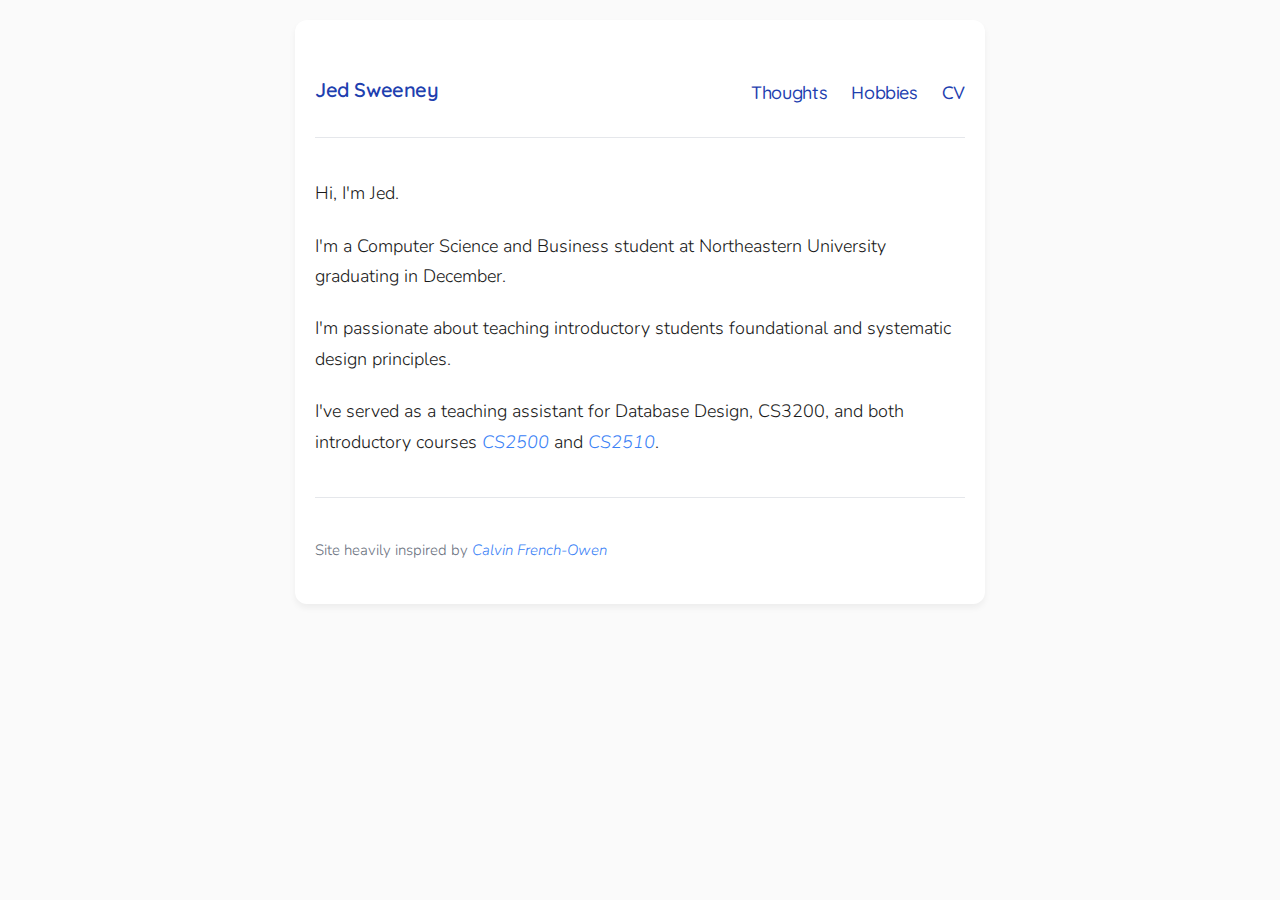
<file: index.html>
<!DOCTYPE html>
<html lang="en">
<head>
    <meta charset="UTF-8">
    <meta name="viewport" content="width=device-width, initial-scale=1.0">
    <title>Jed Sweeney</title>
    <link href="https://fonts.googleapis.com/css2?family=Nunito:wght@300;400;600&family=Quicksand:wght@500;600&display=swap" rel="stylesheet">
    <link href="/style/home.css" rel="stylesheet"> 
</head>
<body>
    <div class="content">
        <header>
            <a class="nav-links" href="index.html"><h1>Jed Sweeney</h1></a>
            <nav>
                <a class="nav-links" href="/pages/notes.html"><h2>Thoughts</h2></a>
                <a class="nav-links" href="https://www.strava.com/athletes/115753443" target="_blank"><h2>Hobbies</h2></a>
                <a class="nav-links" href="assets/resume.pdf" target="_blank"><h2>CV</h2></a>
            </nav>
        </header>
        <p>Hi, I'm Jed.</p>
        <p>I'm a Computer Science and Business student at Northeastern University graduating in December.</p>
        <p>I'm passionate about teaching introductory students foundational and systematic design principles.</p>
        <p>I've served as a teaching assistant for Database Design, CS3200, and both introductory courses <a class="homepage-links" href="https://pages.github.khoury.northeastern.edu/2500/2024F/">CS2500</a>
            and <a class="homepage-links" href="https://course.ccs.neu.edu/cs2510/index.html">CS2510</a>. 
        </p>
        <hr/>
        <footer>
            Site heavily inspired by <a class="homepage-links" href="https://calv.info">Calvin French-Owen</a>
        </footer>
    </div>    
</body>
</html>
</file>
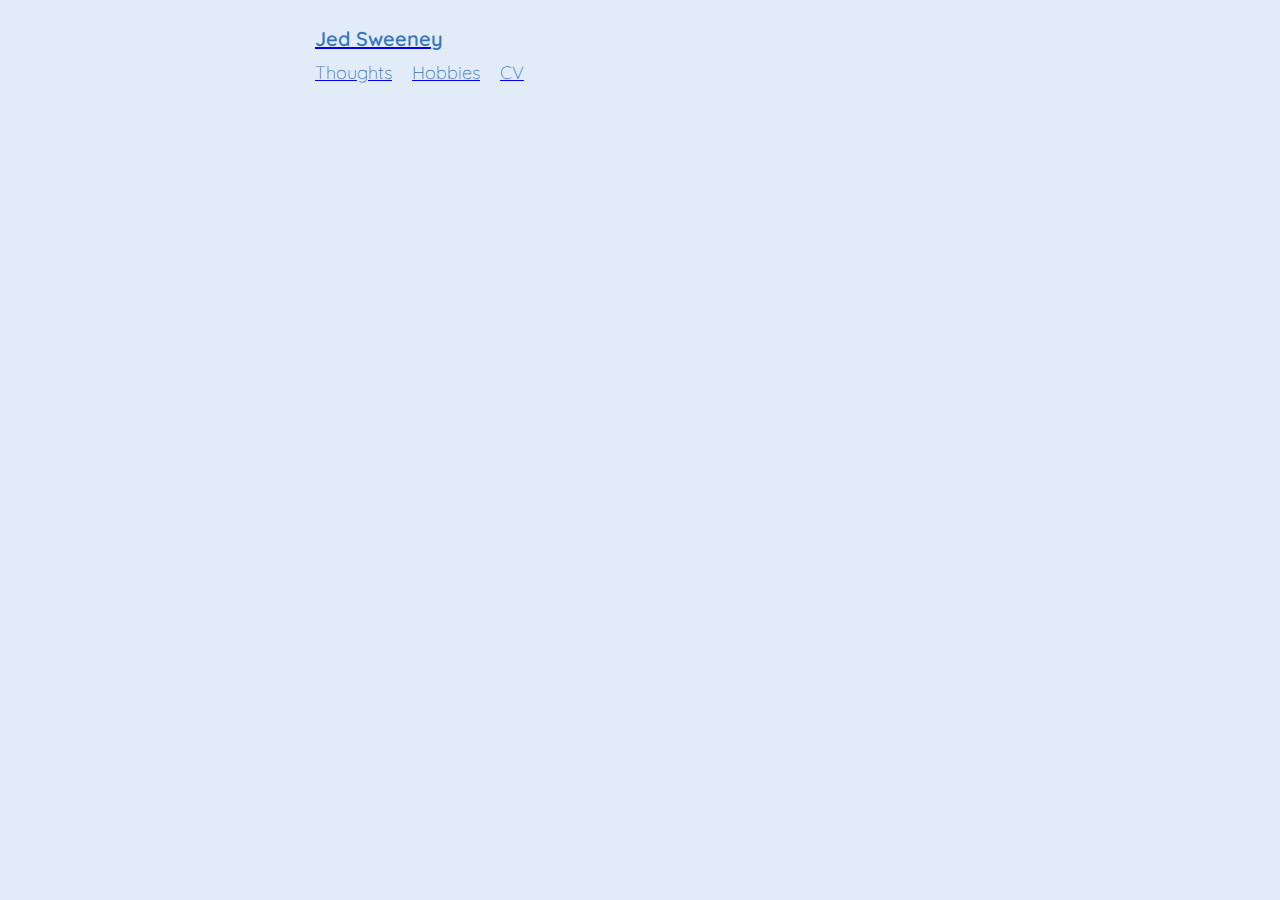
<file: notes.html>
<!DOCTYPE html>
<html lang="en">
<head>
    <meta charset="UTF-8">
    <meta name="viewport" content="width=device-width, initial-scale=1.0">
    <title>Jed's Thoughts</title>
    <link href="https://fonts.googleapis.com/css2?family=Nunito:wght@300;400;600&family=Quicksand:wght@500;600&display=swap" rel="stylesheet">
    <link href="home.css" rel="stylesheet"> 
    <link href="notes.css" rel="stylesheet">
</head>
<body>
    <div class="content">
        <header>
            <a class="nav-links" href="index.html"><h1>Jed Sweeney</h1></a>
            <nav>
                <a class="nav-links" href="notes.html"><h2>Thoughts</h2></a>
                <a class="nav-links" href="https://www.strava.com/athletes/115753443" target="_blank"><h2>Hobbies</h2></a>
                <a class="nav-links" href="assets/resume.pdf" target="_blank"><h2>CV</h2></a>
            </nav>
        </header>
        <div id="posts"></div>
    </div>     
    <script src="notes.js"></script>
</body>
</html>
</file>
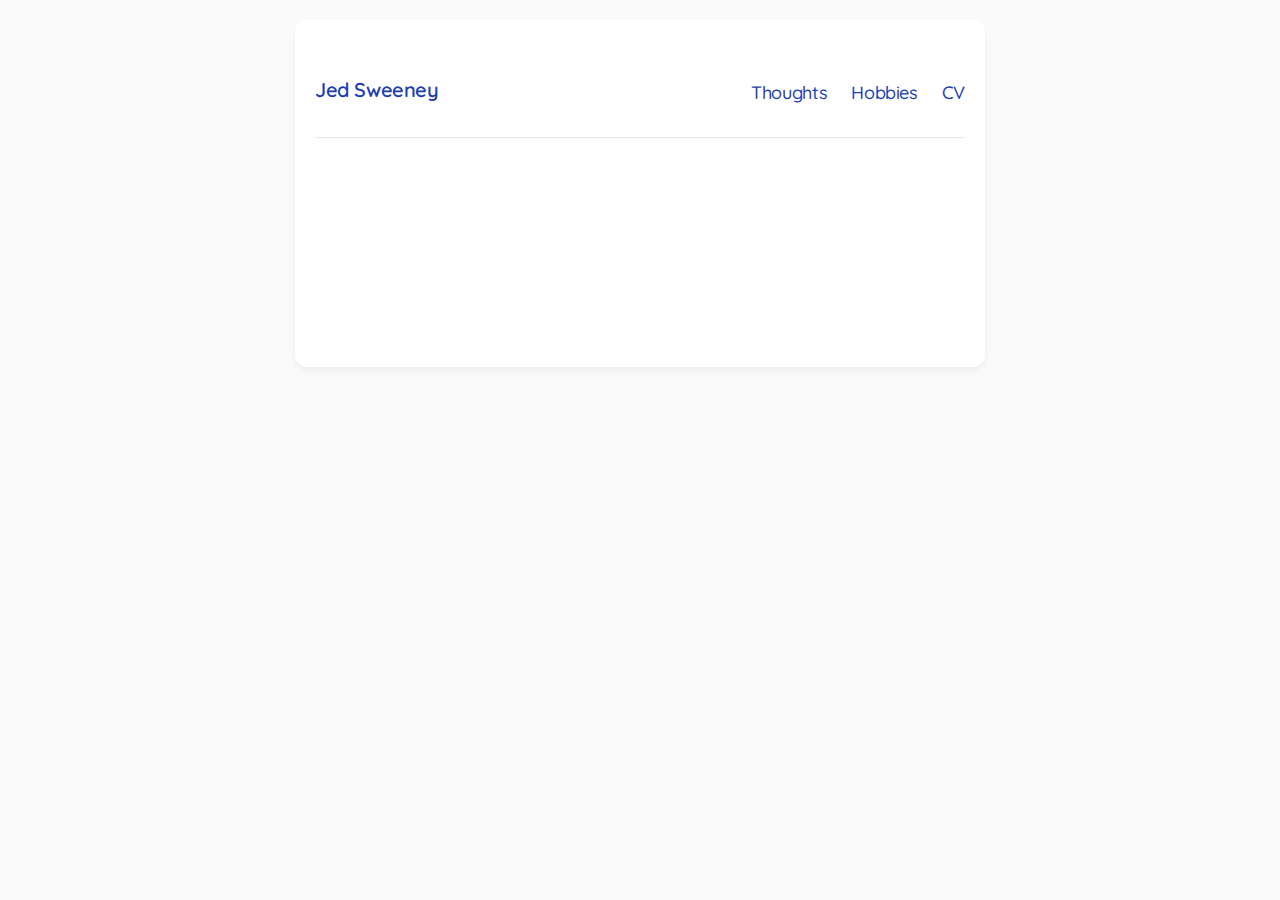
<file: pages/notes.html>
<!DOCTYPE html>
<html lang="en">
<head>
    <meta charset="UTF-8">
    <meta name="viewport" content="width=device-width, initial-scale=1.0">
    <title>Jed's Thoughts</title>
    <link href="https://fonts.googleapis.com/css2?family=Nunito:wght@300;400;600&family=Quicksand:wght@500;600&display=swap" rel="stylesheet">
    <link href="/style/home.css" rel="stylesheet"> 
    <link href="/style/notes.css" rel="stylesheet">
</head>
<body>
    <div class="content">
        <header>
            <a class="nav-links" href="/index.html"><h1>Jed Sweeney</h1></a>
            <nav>
                <a class="nav-links" href="/pages/notes.html"><h2>Thoughts</h2></a>
                <a class="nav-links" href="https://www.strava.com/athletes/115753443" target="_blank"><h2>Hobbies</h2></a>
                <a class="nav-links" href="/assets/resume.pdf" target="_blank"><h2>CV</h2></a>
            </nav>
        </header>
        <div id="posts"></div>
    </div>     
    <script src="/scripts/notes.js"></script>
</body>
</html>
</file>
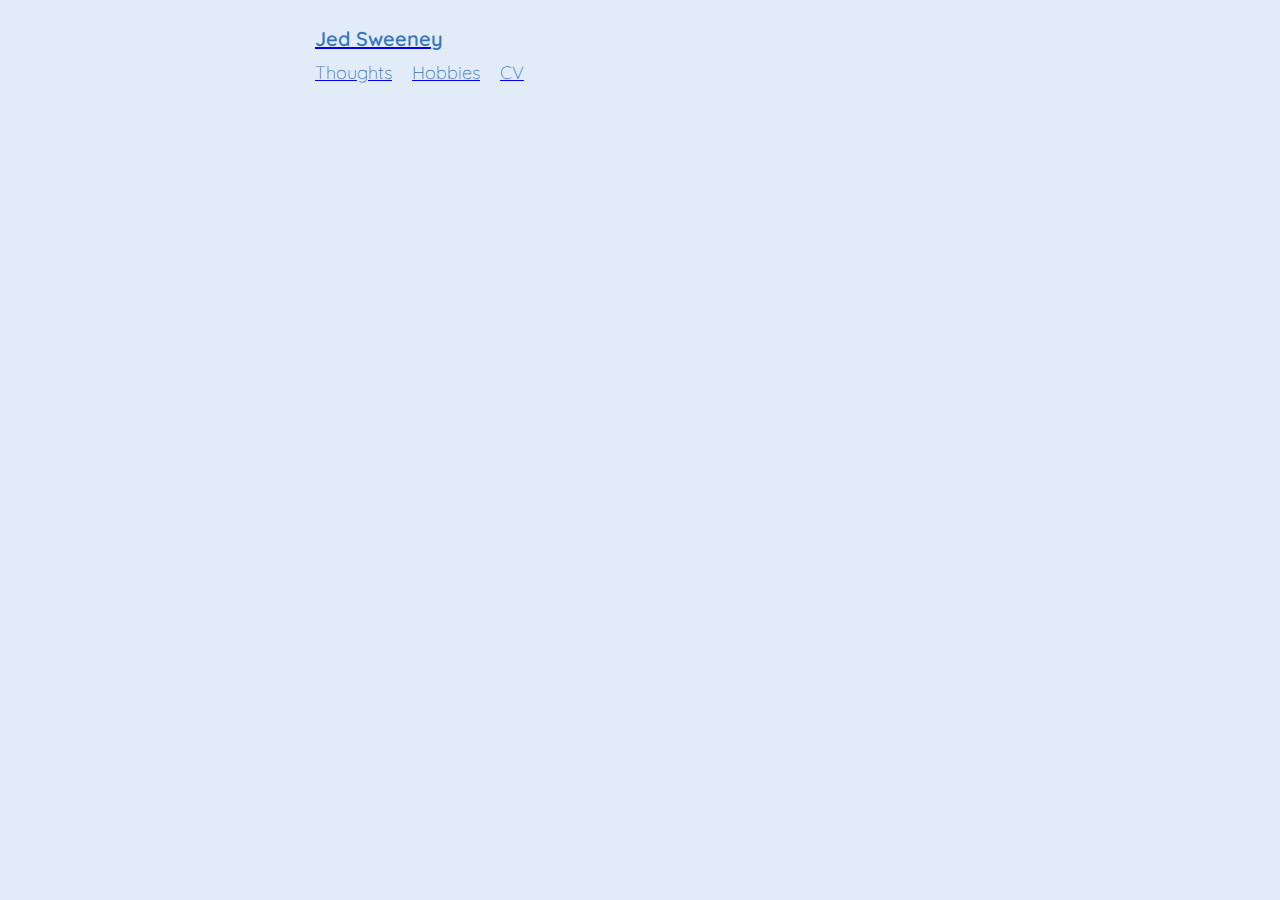
<file: thoughts/blog-0.html>
<!DOCTYPE html>
<html lang="en">
<head>
    <meta charset="UTF-8">
    <meta name="viewport" content="width=device-width, initial-scale=1.0">
    <title>Jed Sweeney</title>
    <link href="https://fonts.googleapis.com/css2?family=Nunito:wght@300;400;600&family=Quicksand:wght@500;600&display=swap" rel="stylesheet">
    <link href="/home.css" rel="stylesheet"> 
</head>
<body>
    <div class="content">
        <header>
            <a class="nav-links" href="index.html"><h1>Jed Sweeney</h1></a>
            <nav>
                <a class="nav-links" href="notes.html"><h2>Thoughts</h2></a>
                <a class="nav-links" href="https://www.strava.com/athletes/115753443" target="_blank"><h2>Hobbies</h2></a>
                <a class="nav-links" href="assets/resume.pdf" target="_blank"><h2>CV</h2></a>
            </nav>
        </header>
    </div>    
</body>
</html>
</file>
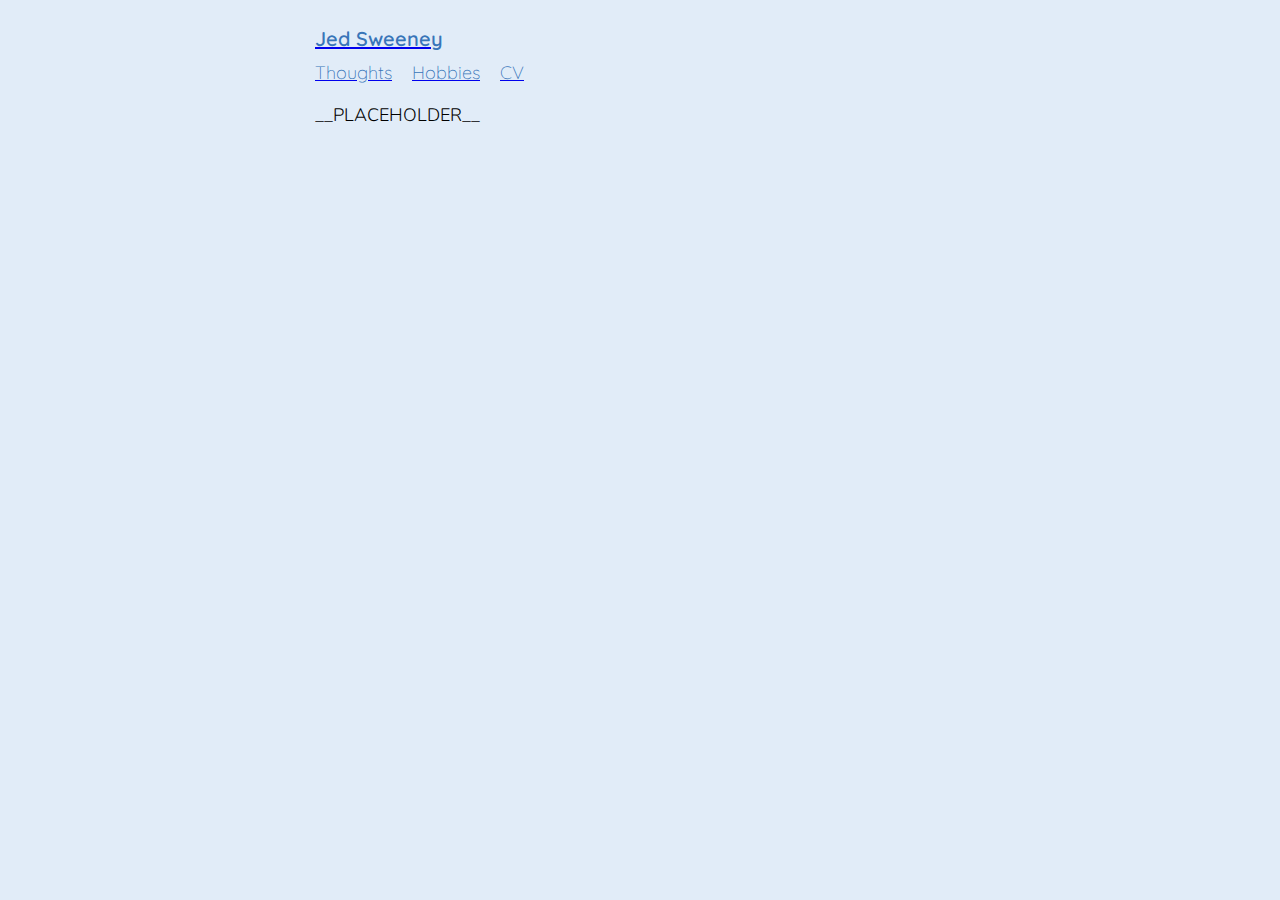
<file: thoughts/html-pages/base-page.html>
<!DOCTYPE html>
<html lang="en">
<head>
    <meta charset="UTF-8">
    <meta name="viewport" content="width=device-width, initial-scale=1.0">
    <title>Jed's Thoughts</title>
    <link href="https://fonts.googleapis.com/css2?family=Nunito:wght@300;400;600&family=Quicksand:wght@500;600&display=swap" rel="stylesheet">
    <link href="/home.css" rel="stylesheet"> 
    <link href="/notes.css" rel="stylesheet">
</head>
<body>
    <div class="content">
        <header>
            <a class="nav-links" href="index.html"><h1>Jed Sweeney</h1></a>
            <nav>
                <a class="nav-links" href="/notes.html"><h2>Thoughts</h2></a>
                <a class="nav-links" href="https://www.strava.com/athletes/115753443" target="_blank"><h2>Hobbies</h2></a>
                <a class="nav-links" href="/assets/resume.pdf" target="_blank"><h2>CV</h2></a>
            </nav>
        </header>
        <div id="content-container">__PLACEHOLDER__</div>
    </div>     
</body>
</html>
</file>
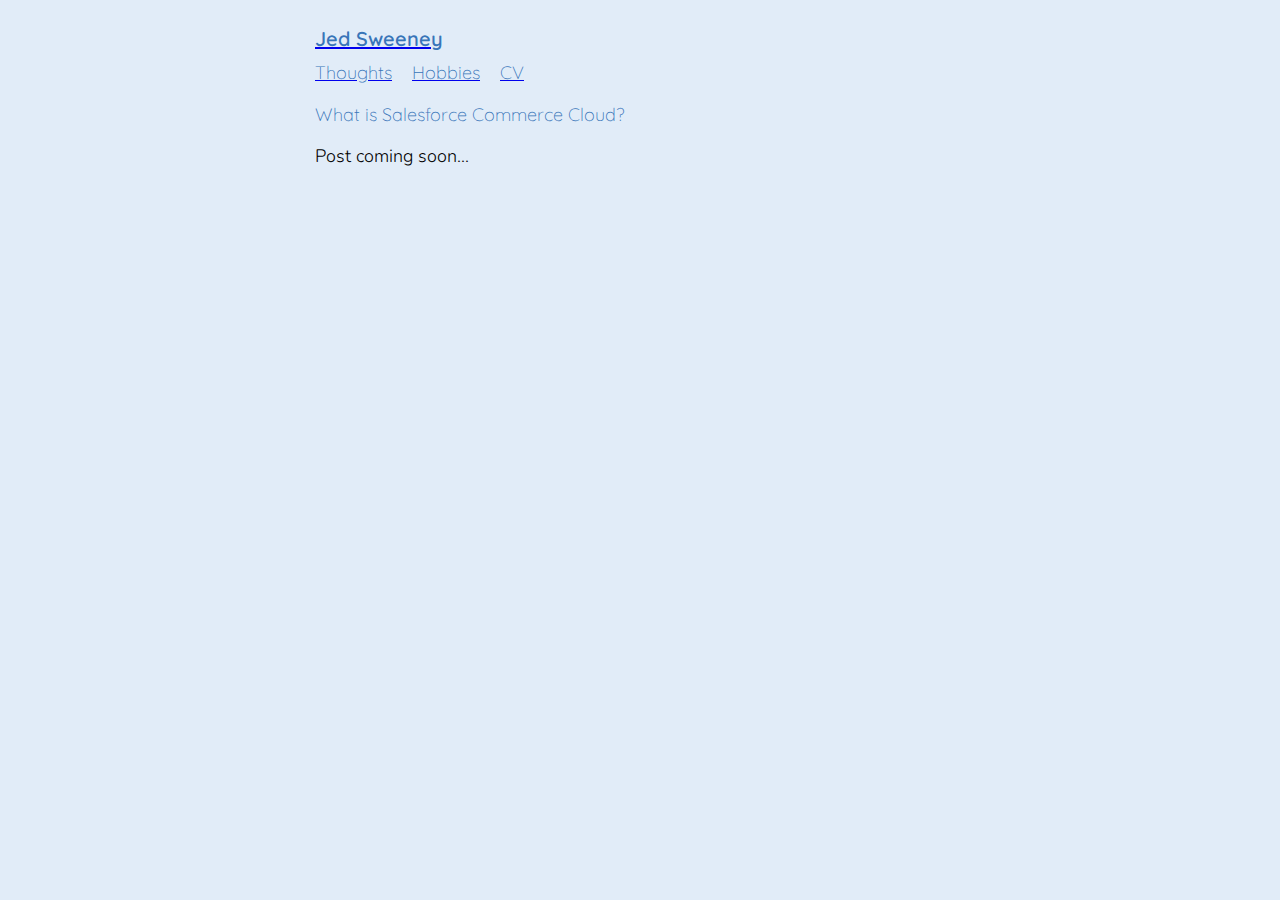
<file: thoughts/html-pages/salesforce.html>
<!DOCTYPE html>
<html lang="en">
<head>
    <meta charset="UTF-8">
    <meta name="viewport" content="width=device-width, initial-scale=1.0">
    <title>Jed's Thoughts</title>
    <link href="https://fonts.googleapis.com/css2?family=Nunito:wght@300;400;600&family=Quicksand:wght@500;600&display=swap" rel="stylesheet">
    <link href="/home.css" rel="stylesheet"> 
    <link href="/notes.css" rel="stylesheet">
</head>
<body>
    <div class="content">
        <header>
            <a class="nav-links" href="index.html"><h1>Jed Sweeney</h1></a>
            <nav>
                <a class="nav-links" href="/notes.html"><h2>Thoughts</h2></a>
                <a class="nav-links" href="https://www.strava.com/athletes/115753443" target="_blank"><h2>Hobbies</h2></a>
                <a class="nav-links" href="/assets/resume.pdf" target="_blank"><h2>CV</h2></a>
            </nav>
        </header>
        <div id="content-container"><h2>What is Salesforce Commerce Cloud?</h2>
<p>Post coming soon...</p>
</div>
    </div>     
</body>
</html>
</file>
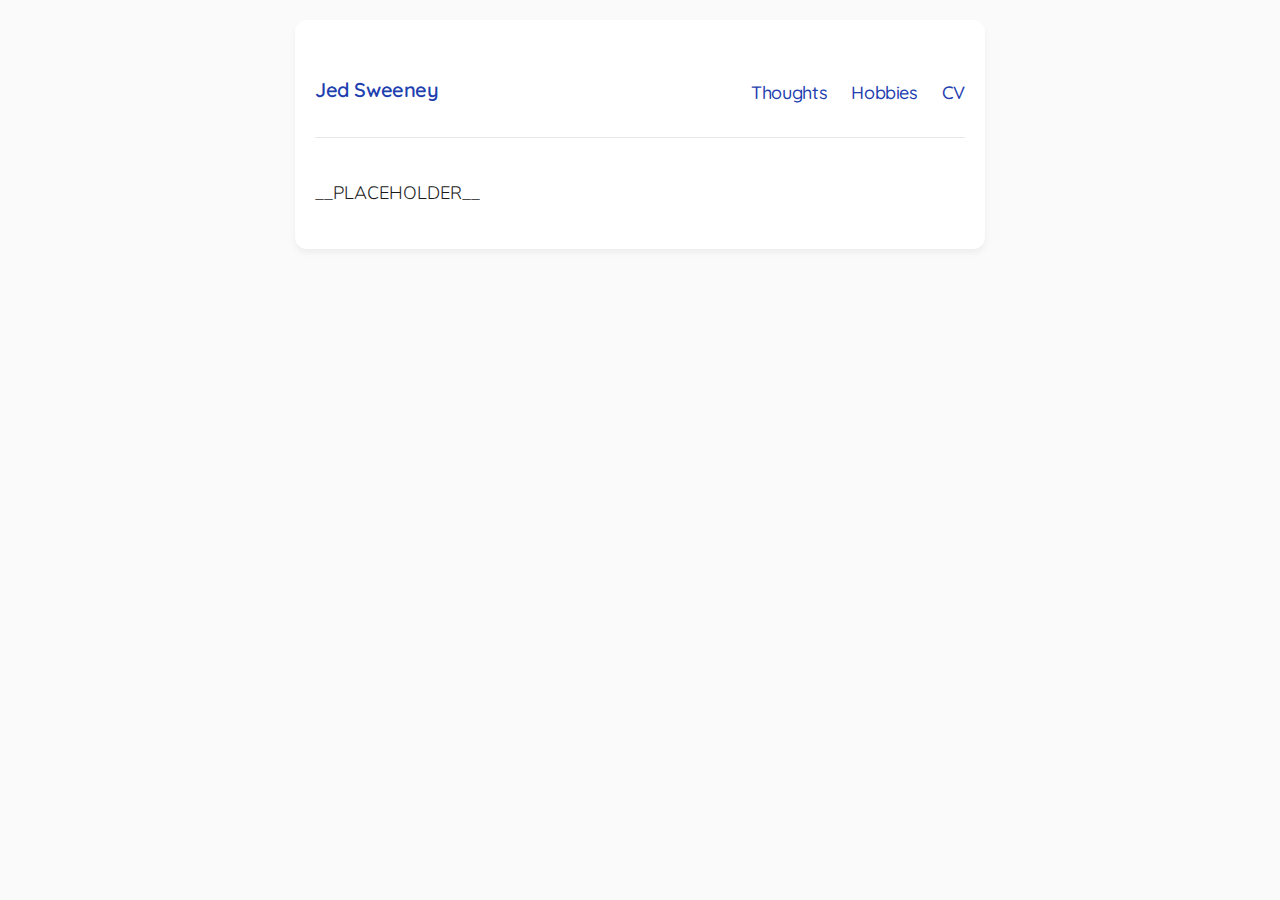
<file: pages/thoughts/html-pages/base-page.html>
<!DOCTYPE html>
<html lang="en">
<head>
    <meta charset="UTF-8">
    <meta name="viewport" content="width=device-width, initial-scale=1.0">
    <title>Jed's Thoughts</title>
    <link href="https://fonts.googleapis.com/css2?family=Nunito:wght@300;400;600&family=Quicksand:wght@500;600&display=swap" rel="stylesheet">
    <link href="/style/home.css" rel="stylesheet"> 
    <link href="/style/notes.css" rel="stylesheet">
</head>
<body>
    <div class="content">
        <header>
            <a class="nav-links" href="/index.html"><h1>Jed Sweeney</h1></a>
            <nav>
                <a class="nav-links" href="/pages/notes.html"><h2>Thoughts</h2></a>
                <a class="nav-links" href="https://www.strava.com/athletes/115753443" target="_blank"><h2>Hobbies</h2></a>
                <a class="nav-links" href="/assets/resume.pdf" target="_blank"><h2>CV</h2></a>
            </nav>
        </header>
        <div id="content-container">__PLACEHOLDER__</div>
    </div>     
</body>
</html>
</file>
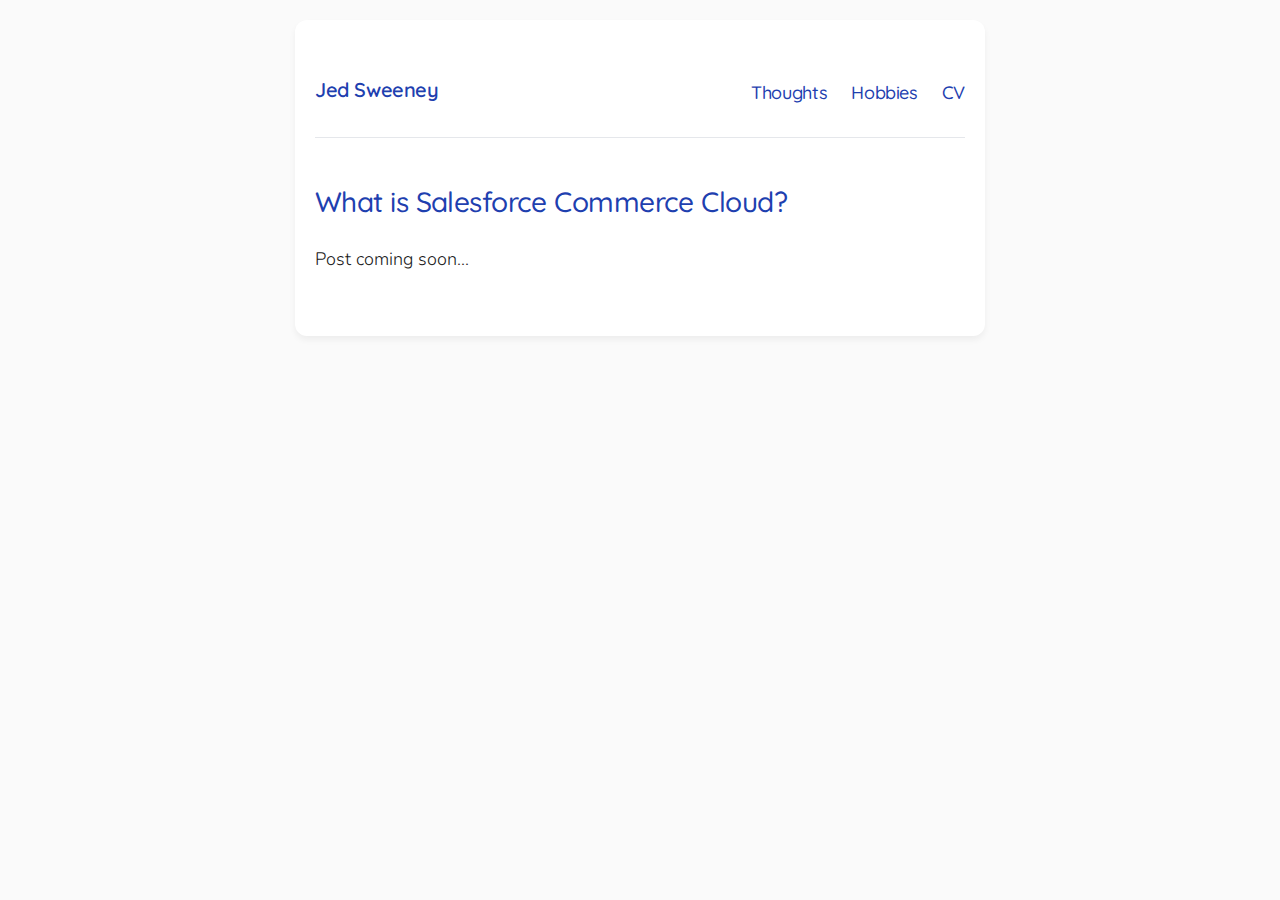
<file: pages/thoughts/html-pages/salesforce.html>
<!DOCTYPE html>
<html lang="en">
<head>
    <meta charset="UTF-8">
    <meta name="viewport" content="width=device-width, initial-scale=1.0">
    <title>Jed's Thoughts</title>
    <link href="https://fonts.googleapis.com/css2?family=Nunito:wght@300;400;600&family=Quicksand:wght@500;600&display=swap" rel="stylesheet">
    <link href="/style/home.css" rel="stylesheet"> 
    <link href="/style/notes.css" rel="stylesheet">
</head>
<body>
    <div class="content">
        <header>
            <a class="nav-links" href="/index.html"><h1>Jed Sweeney</h1></a>
            <nav>
                <a class="nav-links" href="/pages/notes.html"><h2>Thoughts</h2></a>
                <a class="nav-links" href="https://www.strava.com/athletes/115753443" target="_blank"><h2>Hobbies</h2></a>
                <a class="nav-links" href="/assets/resume.pdf" target="_blank"><h2>CV</h2></a>
            </nav>
        </header>
        <div id="content-container"><h2>What is Salesforce Commerce Cloud?</h2>
<p>Post coming soon...</p>
</div>
    </div>     
</body>
</html>
</file>
<file: style/home.css>
@import '/style/color-scheme.css'; 

body {
    background-color: var(--background);
    font-family: 'Nunito', sans-serif;
    font-weight: 300;
    font-size: 18px;
    color: var(--text-primary);
    line-height: 1.7;
    margin: 0;
    padding: 20px;
}

h1, h2, h3, h4, h5, h6, header {
    font-size: 20px; 
    color: var(--headers);     
    font-family: 'Quicksand', sans-serif;
    font-weight: 600;
    margin-bottom: 0.5em;
    letter-spacing: -0.02em;
}

h2 {
    font-size: 18px; 
    font-weight: 500;
    margin-top: 0; 
    padding: 0; 
}

.content {
    margin: auto; 
    max-width: 650px; 
    padding: 40px 20px;
    background-color: var(--surface);
    border-radius: 12px;
    box-shadow: 0 4px 6px var(--shadow);
}

header {
    display: flex; 
    justify-content: space-between;
    align-items: flex-end;
    flex-wrap: wrap; 
    gap: 20px;
    margin-bottom: 40px;
    padding-bottom: 20px;
    border-bottom: 1px solid var(--border);
}

nav {
    display: flex; 
    gap: 24px; 
    justify-content: space-between;
    align-items: start; 
}

.nav-links {
    text-decoration: none; 
    font-weight: 400;
    color: var(--links); 
    font-size: 18px; 
    font-style: normal;
    transition: color 0.2s ease;
    position: relative;
}

.nav-links:hover {
    color: var(--links-hover);
}

.nav-links h1, .nav-links h2 {
    color: var(--headers);
    transition: color 0.2s ease;
}

.nav-links:hover h1, .nav-links:hover h2 {
    color: var(--links-hover);
}

.homepage-links { 
    text-decoration: none; 
    color: var(--links); 
    font-style: italic;
    transition: color 0.2s ease;
    border-bottom: 1px solid transparent;
}

.homepage-links:hover {
    color: var(--links-hover);
    border-bottom-color: var(--links-hover);
}

p {
    margin-bottom: 1.2em;
    color: var(--text-primary);
}

hr {
    border: none;
    border-top: 1px solid var(--border);
    margin: 40px 0;
}

footer {
    font-size: 15px;
    color: var(--text-secondary);
    margin-top: 40px;
}
</file>
<file: home.css>
body {
    background-color: #E1ECF8;
    font-family: 'Nunito', sans-serif;
    font-weight: 300;
    font-size: 18px; 
}
h1, h2, h3, h4, h5, h6, header {
    font-size: 20px; 
    color: #3875B8;     
    font-family: 'Quicksand', sans-serif;
    font-weight: 600;
    margin-bottom: 0.5em;
}

h2 {
    font-size: 18px; 
    font-weight: 200;
    margin-top: 0; 
    padding: 0; 
}


.content {
    margin: auto; 
    max-width: 650px; 
    padding: 5px;
}

header {
    display: flex; 
    justify-content: space-between;
    align-items: flex-end;
    flex-wrap: wrap; 
    column-gap: 16em; 
}

nav {
    display: flex; 
    gap: 20px; 
    justify-content: space-between;
    align-items: start; 
}
</file>
<file: notes.css>
#posts {
    opacity: 0; 
    animation: fadeIn 2s forwards; 
    margin-top: 30px;
}

.blog-heading {
  font-size: 24px; 
  text-decoration: none; 
  font-weight: normal;
  color: #9B2226; 
}

@keyframes fadeIn {
    0% {
        opacity: 0; 
    }
    100% {
      opacity: 1; 
    }
  }
</file>
<file: style/notes.css>
@import '/style/color-scheme.css'; 

#posts {
    opacity: 0; 
    animation: fadeIn 2s forwards; 
    margin-top: 30px;
}

#posts > div {
    margin-bottom: 32px;
    padding-bottom: 24px;
    border-bottom: 1px solid var(--border);
}

#posts > div:last-child {
    border-bottom: none;
    margin-bottom: 0;
    padding-bottom: 0;
}

.blog-heading {
  font-size: 24px; 
  text-decoration: none; 
  font-weight: 500;
  color: var(--headers);
  transition: color 0.2s ease;
  display: block;
  margin-bottom: 8px;
  font-family: 'Quicksand', sans-serif;
}

.blog-heading:hover {
  color: var(--links-hover);
}

.blog-about {
    color: var(--text-secondary);
    font-size: 16px;
    margin-top: 4px;
    line-height: 1.6;
}

#content-container {
    margin-top: 30px;
}

#content-container h2 {
    font-size: 28px;
    margin-bottom: 16px;
    color: var(--headers);
}

#content-container h3 {
    font-size: 22px;
    margin-top: 24px;
    margin-bottom: 12px;
    color: var(--headers);
}

#content-container p {
    margin-bottom: 1.2em;
    color: var(--text-primary);
}

#content-container a {
    color: var(--links);
    text-decoration: none;
    transition: color 0.2s ease;
}

#content-container a:hover {
    color: var(--links-hover);
    text-decoration: underline;
}

#content-container code {
    background-color: var(--background);
    padding: 2px 6px;
    border-radius: 4px;
    font-family: 'Monaco', 'Menlo', monospace;
    font-size: 0.9em;
}

#content-container pre {
    background-color: var(--background);
    padding: 16px;
    border-radius: 8px;
    overflow-x: auto;
    border: 1px solid var(--border);
}

#content-container ul, #content-container ol {
    margin-bottom: 1.2em;
    padding-left: 24px;
}

#content-container li {
    margin-bottom: 0.5em;
    color: var(--text-primary);
}

h3 {
  font-weight: 400; 
  font-size: 16px;
}

@keyframes fadeIn {
    0% {
        opacity: 0; 
    }
    100% {
      opacity: 1; 
    }
  }
</file>
